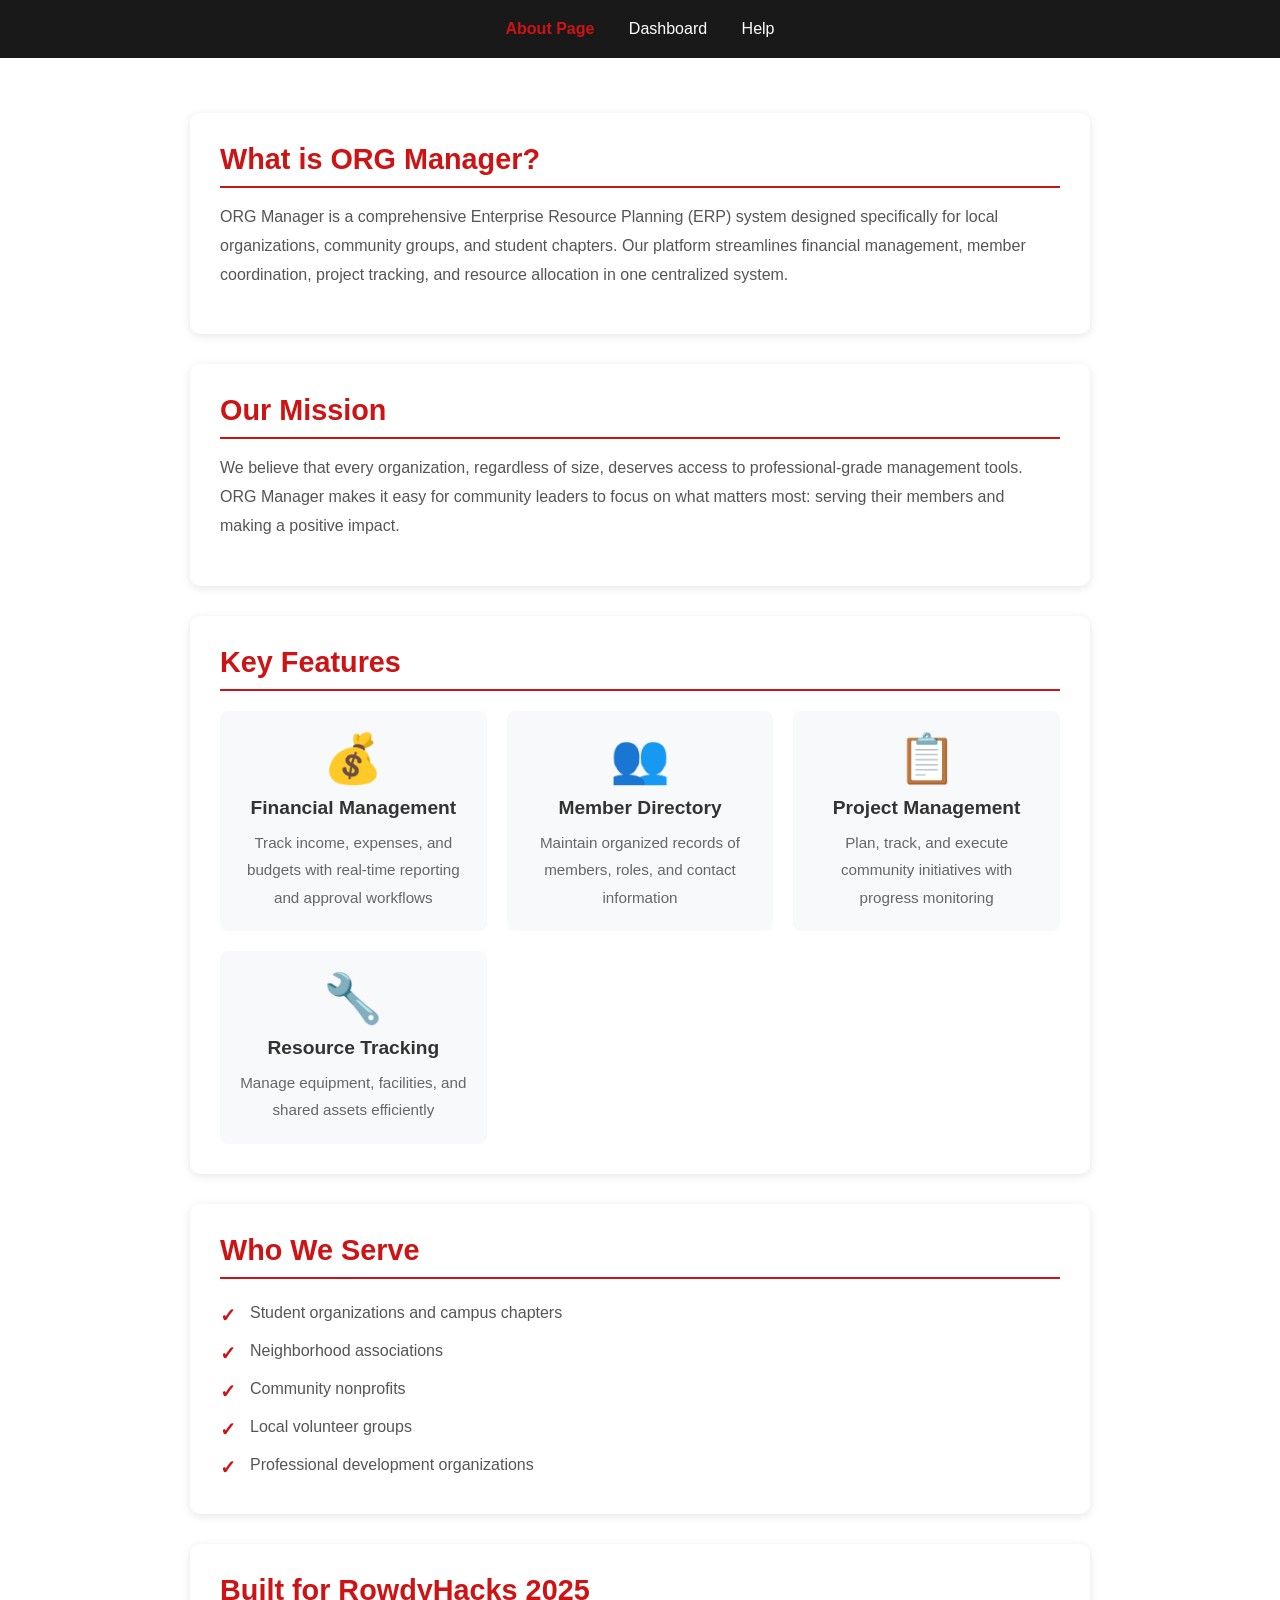
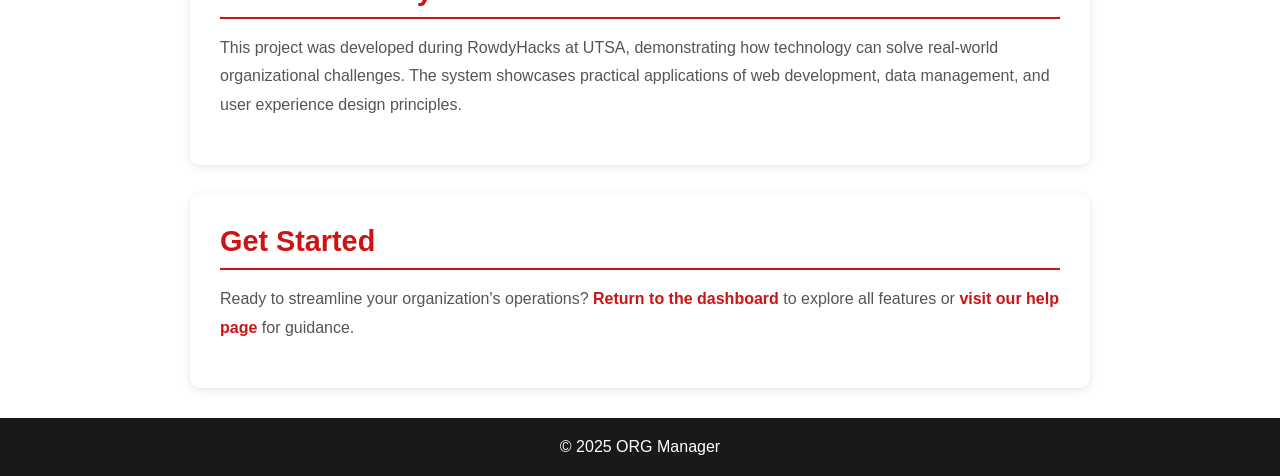
<file: about.html>
<!DOCTYPE html>
<html lang="en">
<head>
  <meta charset="UTF-8">
  <meta name="viewport" content="width=device-width, initial-scale=1.0">
  <title>About - ORG Manager</title>
  <link rel="stylesheet" href="style.css">
</head>
<body>
  <!-- Navigation Bar -->
   <header>
    <nav>
      <a href="about.html"style="font-weight: bold; color: #ce1314;">About Page</a>
      <a href="dashboard.html">Dashboard</a>
      <a href="help.html">Help</a>
    </nav>
  </header>


  <div class="page-header">
    <h1>About ORG Manager</h1>
    <p>Empowering local organizations through smart management</p>
  </div>

  <div class="page-content">
    <div class="about-container">
      <section class="about-section">
        <h2>What is ORG Manager?</h2>
        <p>ORG Manager is a comprehensive Enterprise Resource Planning (ERP) system designed specifically for local organizations, community groups, and student chapters. Our platform streamlines financial management, member coordination, project tracking, and resource allocation in one centralized system.</p>
      </section>

      <section class="about-section">
        <h2>Our Mission</h2>
        <p>We believe that every organization, regardless of size, deserves access to professional-grade management tools. ORG Manager makes it easy for community leaders to focus on what matters most: serving their members and making a positive impact.</p>
      </section>

      <section class="about-section">
        <h2>Key Features</h2>
        <div class="features-grid">
          <div class="feature-item">
            <div class="feature-icon">💰</div>
            <h3>Financial Management</h3>
            <p>Track income, expenses, and budgets with real-time reporting and approval workflows</p>
          </div>
          <div class="feature-item">
            <div class="feature-icon">👥</div>
            <h3>Member Directory</h3>
            <p>Maintain organized records of members, roles, and contact information</p>
          </div>
          <div class="feature-item">
            <div class="feature-icon">📋</div>
            <h3>Project Management</h3>
            <p>Plan, track, and execute community initiatives with progress monitoring</p>
          </div>
          <div class="feature-item">
            <div class="feature-icon">🔧</div>
            <h3>Resource Tracking</h3>
            <p>Manage equipment, facilities, and shared assets efficiently</p>
          </div>
        </div>
      </section>

      <section class="about-section">
        <h2>Who We Serve</h2>
        <ul class="served-list">
          <li>Student organizations and campus chapters</li>
          <li>Neighborhood associations</li>
          <li>Community nonprofits</li>
          <li>Local volunteer groups</li>
          <li>Professional development organizations</li>
        </ul>
      </section>

      <section class="about-section">
        <h2>Built for RowdyHacks 2025</h2>
        <p>This project was developed during RowdyHacks at UTSA, demonstrating how technology can solve real-world organizational challenges. The system showcases practical applications of web development, data management, and user experience design principles.</p>
      </section>

      <section class="about-section">
        <h2>Get Started</h2>
        <p>Ready to streamline your organization's operations? <a href="index.html">Return to the dashboard</a> to explore all features or <a href="help.html">visit our help page</a> for guidance.</p>
      </section>
    </div>
  </div>

   <footer>
    <p>&copy; 2025 ORG Manager</p>
  </footer>
 
</body>
</html>
</file>
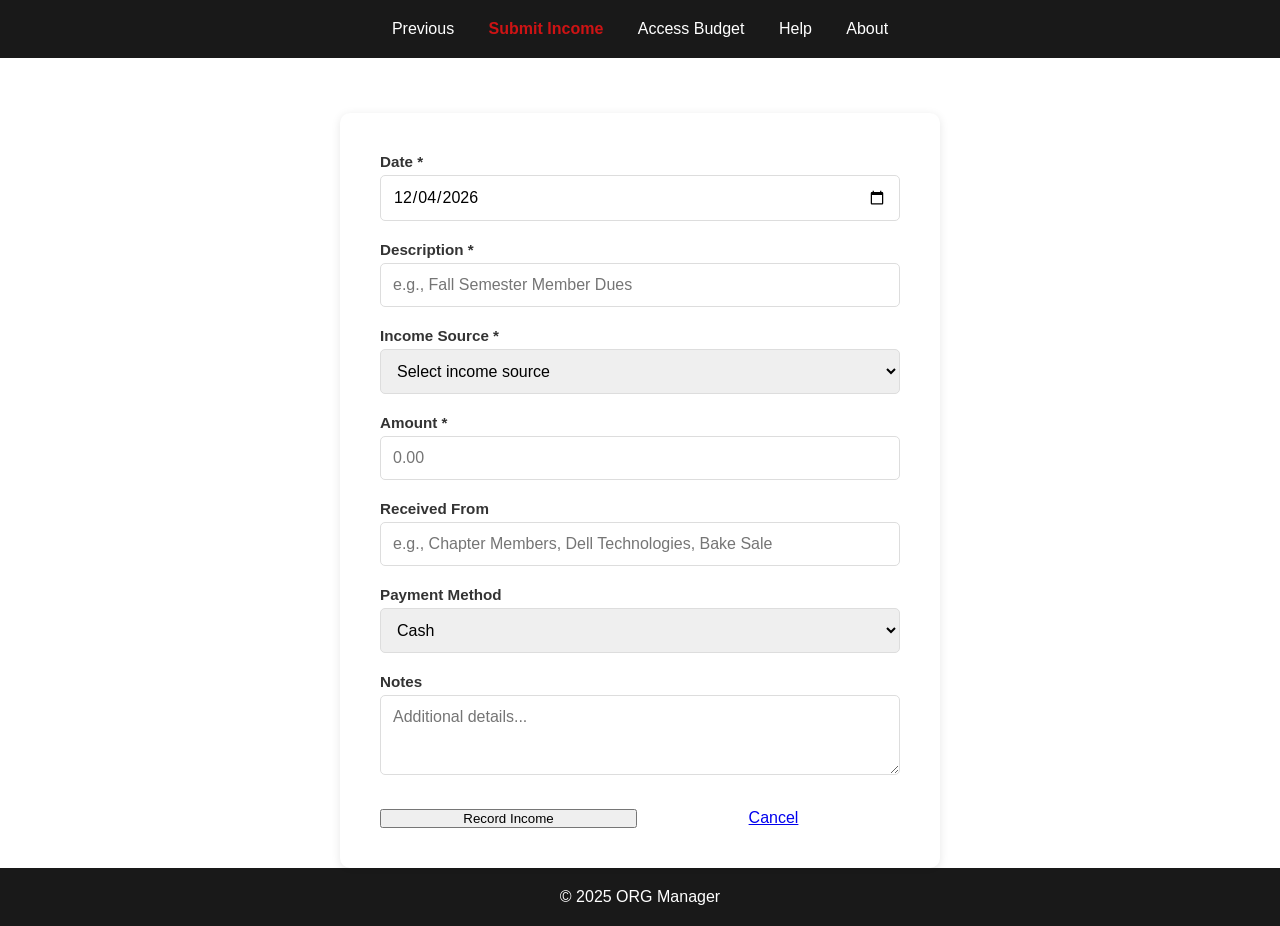
<file: add-income.html>
<!DOCTYPE html>
<html lang="en">
<head>
  <meta charset="UTF-8">
  <meta name="viewport" content="width=device-width, initial-scale=1.0">
  <title>Record Income - Houston Everything</title>
  <link rel="stylesheet" href="style.css">
</head>
<body>

  <header>
    <nav>
      <a href="finance.html">Previous</a>
      <a href="add-income.html"style="font-weight: bold; color: #ce1314;">Submit Income</a>
      <a href="budget-dashboard.html">Access Budget</a>
      <a href="help.html">Help</a>
      <a href="about.html">About</a>
    </nav>
  </header>
  
  <div class="page-header">
    <h1>Record Income</h1>
    <p>Track fundraising, dues, and other revenue</p>
  </div>

  <div class="page-content">
    <div class="form-container">
      <form id="incomeForm">
        <div class="form-group">
          <label for="date">Date *</label>
          <input type="date" id="date" required>
        </div>

        <div class="form-group">
          <label for="description">Description *</label>
          <input type="text" id="description" placeholder="e.g., Fall Semester Member Dues" required>
        </div>

        <div class="form-group">
          <label for="category">Income Source *</label>
          <select id="category" required>
            <option value="">Select income source</option>
            <option value="Member Dues">Member Dues</option>
            <option value="Fundraising Events">Fundraising Events</option>
            <option value="Corporate Sponsorship">Corporate Sponsorship</option>
            <option value="University Funding">University Funding</option>
            <option value="Donations">Donations</option>
            <option value="Event Ticket Sales">Event Ticket Sales</option>
          </select>
        </div>

        <div class="form-group">
          <label for="amount">Amount *</label>
          <input type="number" id="amount" step="0.01" min="0" placeholder="0.00" required>
        </div>

        <div class="form-group">
          <label for="payer">Received From</label>
          <input type="text" id="payer" placeholder="e.g., Chapter Members, Dell Technologies, Bake Sale">
        </div>

        <div class="form-group">
          <label for="paymentMethod">Payment Method</label>
          <select id="paymentMethod">
            <option value="Cash">Cash</option>
            <option value="Check">Check</option>
            <option value="Venmo/CashApp">Venmo/CashApp</option>
            <option value="Bank Transfer">Bank Transfer</option>
            <option value="University Account">University Account</option>
          </select>
        </div>

        <div class="form-group">
          <label for="notes">Notes</label>
          <textarea id="notes" rows="3" placeholder="Additional details..."></textarea>
        </div>

        <div class="form-actions">
          <button type="submit" class="btn-primary">Record Income</button>
          <a href="budget-dashboard.html" class="btn-secondary">Cancel</a>
        </div>
      </form>

      <div id="successMessage" class="success-message" style="display: none;">
        ✓ Income recorded successfully!
      </div>
    </div>
  </div>

  <script src="income-form.js"></script>

  <footer>
    <p>&copy; 2025 ORG Manager</p>
  </footer>
</body>
</html>
</file>
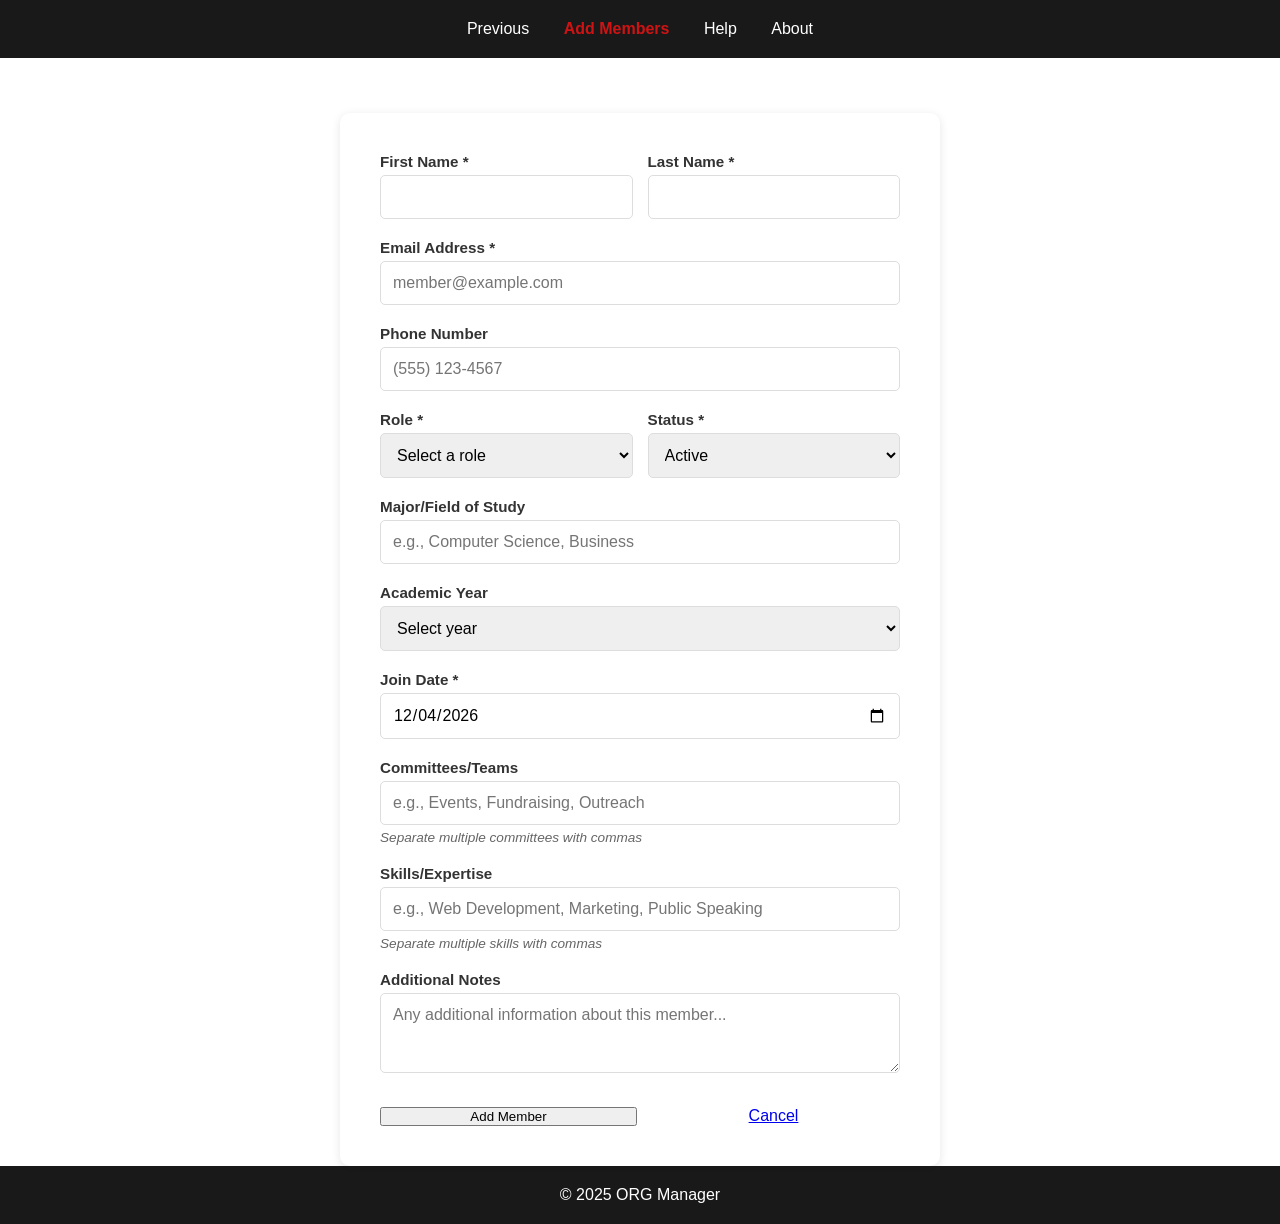
<file: add-member.html>
<!DOCTYPE html>
<html lang="en">
<head>
  <meta charset="UTF-8">
  <meta name="viewport" content="width=device-width, initial-scale=1.0">
  <title>Add Member - ORG Manager</title>
  <link rel="stylesheet" href="style.css">
</head>
<body>
  <!-- Navigation Bar -->
  <header>
    <nav>
      <a href="members.html">Previous</a>
      <a href="add-member.html"style="font-weight: bold; color: #ce1314;">Add Members</a>
      <a href="help.html">Help</a>
      <a href="about.html">About</a>
    </nav>
  </header>
  

  <div class="page-header">
    <h1>Add New Member</h1>
    <p>Register a new organization member</p>
  </div>

  <div class="page-content">
    <div class="form-container">
      <form id="memberForm">
        <div class="form-row">
          <div class="form-group">
            <label for="firstName">First Name *</label>
            <input type="text" id="firstName" required>
          </div>
          <div class="form-group">
            <label for="lastName">Last Name *</label>
            <input type="text" id="lastName" required>
          </div>
        </div>

        <div class="form-group">
          <label for="email">Email Address *</label>
          <input type="email" id="email" placeholder="member@example.com" required>
        </div>

        <div class="form-group">
          <label for="phone">Phone Number</label>
          <input type="tel" id="phone" placeholder="(555) 123-4567">
        </div>

        <div class="form-row">
          <div class="form-group">
            <label for="role">Role *</label>
            <select id="role" required>
              <option value="">Select a role</option>
              <option value="President">President</option>
              <option value="Vice President">Vice President</option>
              <option value="Treasurer">Treasurer</option>
              <option value="Secretary">Secretary</option>
              <option value="Board Member">Board Member</option>
              <option value="Committee Chair">Committee Chair</option>
              <option value="Member">Member</option>
            </select>
          </div>
          <div class="form-group">
            <label for="status">Status *</label>
            <select id="status" required>
              <option value="Active">Active</option>
              <option value="Inactive">Inactive</option>
            </select>
          </div>
        </div>

        <div class="form-group">
          <label for="major">Major/Field of Study</label>
          <input type="text" id="major" placeholder="e.g., Computer Science, Business">
        </div>

        <div class="form-group">
          <label for="year">Academic Year</label>
          <select id="year">
            <option value="">Select year</option>
            <option value="Freshman">Freshman</option>
            <option value="Sophomore">Sophomore</option>
            <option value="Junior">Junior</option>
            <option value="Senior">Senior</option>
            <option value="Graduate">Graduate Student</option>
            <option value="Alumni">Alumni</option>
          </select>
        </div>

        <div class="form-group">
          <label for="joinDate">Join Date *</label>
          <input type="date" id="joinDate" required>
        </div>

        <div class="form-group">
          <label for="committees">Committees/Teams</label>
          <input type="text" id="committees" placeholder="e.g., Events, Fundraising, Outreach">
          <small class="form-hint">Separate multiple committees with commas</small>
        </div>

        <div class="form-group">
          <label for="skills">Skills/Expertise</label>
          <input type="text" id="skills" placeholder="e.g., Web Development, Marketing, Public Speaking">
          <small class="form-hint">Separate multiple skills with commas</small>
        </div>

        <div class="form-group">
          <label for="notes">Additional Notes</label>
          <textarea id="notes" rows="3" placeholder="Any additional information about this member..."></textarea>
        </div>

        <div class="form-actions">
          <button type="submit" class="btn-primary">Add Member</button>
          <a href="members.html" class="btn-secondary">Cancel</a>
        </div>
      </form>

      <div id="successMessage" class="success-message" style="display: none;">
        ✓ Member added successfully!
      </div>
    </div>
  </div>

  
  <script src="add-member.js"></script>
  <footer>
    <p>&copy; 2025 ORG Manager</p>
  </footer>
</body>
</html>
</file>
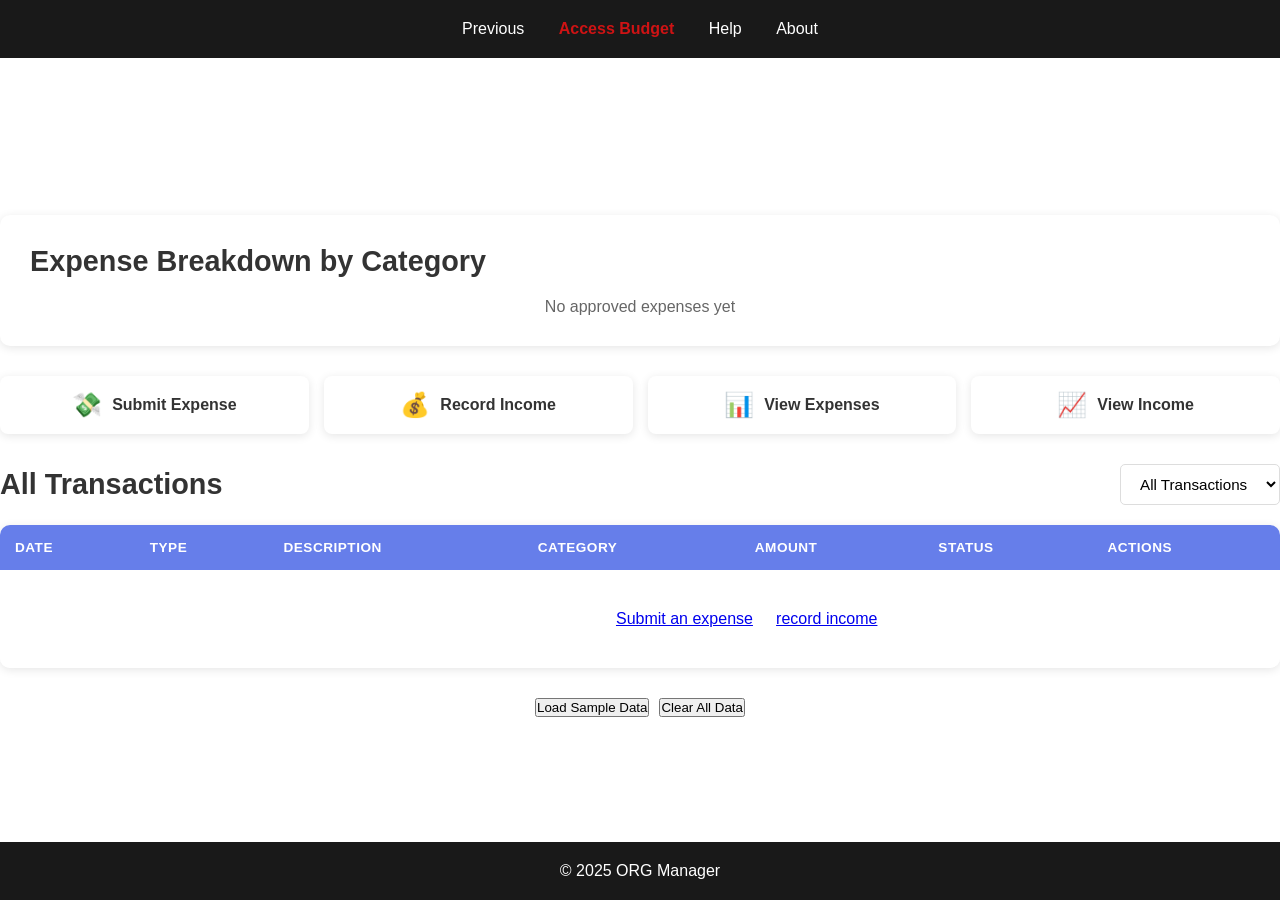
<file: budget-dashboard.html>
<!DOCTYPE html>
<html lang="en">
<head>
  <meta charset="UTF-8">
  <meta name="viewport" content="width=device-width, initial-scale=1.0">
  <title>Financial Management - Houston Everything</title>
  <link rel="stylesheet" href="style.css">
</head>
<body>

  <header>
    <nav>
      <a href="add-income.html">Previous</a>
      <a href="budget-dashboard.html"style="font-weight: bold; color: #ce1314;">Access Budget</a>
      <a href="help.html">Help</a>
      <a href="about.html">About</a>
    </nav>
  </header>

  <div class="page-header">
    <h1>Financial Management</h1>
    <p>Organization budget and transaction tracking</p>
  </div>

  <div class="page-content">
    <!-- Budget Overview -->
    <div class="stats-grid">
      <div class="stat-card">
        <span class="stat-number" id="totalIncome">$0</span>
        <span class="stat-label">Total Income</span>
      </div>
      <div class="stat-card">
        <span class="stat-number" id="totalExpenses">$0</span>
        <span class="stat-label">Total Expenses</span>
      </div>
      <div class="stat-card">
        <span class="stat-number" id="netBalance">$0</span>
        <span class="stat-label">Net Balance</span>
      </div>
      <div class="stat-card">
        <span class="stat-number" id="pendingCount">0</span>
        <span class="stat-label">Pending Approvals</span>
      </div>
    </div>

    <!-- Budget Breakdown by Category -->
    <div class="budget-section">
      <h2>Expense Breakdown by Category</h2>
      <div id="categoryBreakdown" class="category-breakdown">
        <!-- Will be populated by JavaScript -->
      </div>
    </div>

    <!-- Quick Actions -->
    <div class="quick-actions-bar">
      <a href="submit-expense.html" class="action-button">
        <span class="action-icon">💸</span>
        <span>Submit Expense</span>
      </a>
      <a href="add-income.html" class="action-button">
        <span class="action-icon">💰</span>
        <span>Record Income</span>
      </a>
      <a href="#" onclick="filterTransactions('expense')" class="action-button">
        <span class="action-icon">📊</span>
        <span>View Expenses</span>
      </a>
      <a href="#" onclick="filterTransactions('income')" class="action-button">
        <span class="action-icon">📈</span>
        <span>View Income</span>
      </a>
    </div>

    <!-- Recent Transactions -->
    <div class="section-header">
      <h2>All Transactions</h2>
      <div>
        <select id="filterType" onchange="filterTransactions(this.value)" class="filter-select">
          <option value="all">All Transactions</option>
          <option value="expense">Expenses Only</option>
          <option value="income">Income Only</option>
        </select>
      </div>
    </div>

    <div class="table-container">
      <table class="transactions-table">
        <thead>
          <tr>
            <th>Date</th>
            <th>Type</th>
            <th>Description</th>
            <th>Category</th>
            <th>Amount</th>
            <th>Status</th>
            <th>Actions</th>
          </tr>
        </thead>
        <tbody id="transactionsBody">
          <tr>
            <td colspan="7" style="text-align: center; padding: 40px;">
              No transactions recorded yet. <a href="submit-expense.html">Submit an expense</a> or <a href="add-income.html">record income</a>
            </td>
          </tr>
        </tbody>
      </table>
    </div>

    <!-- Sample Data & Reset -->
    <div style="margin-top: 30px; text-align: center; display: flex; gap: 10px; justify-content: center;">
      <button onclick="loadSampleData()" class="btn-secondary">Load Sample Data</button>
      <button onclick="clearAllData()" class="btn-secondary">Clear All Data</button>
    </div>
  </div>

  <script src="budget-dashboard.js"></script>

  <footer>
    <p>&copy; 2025 ORG Manager</p>
  </footer>
</body>
</html>
</file>
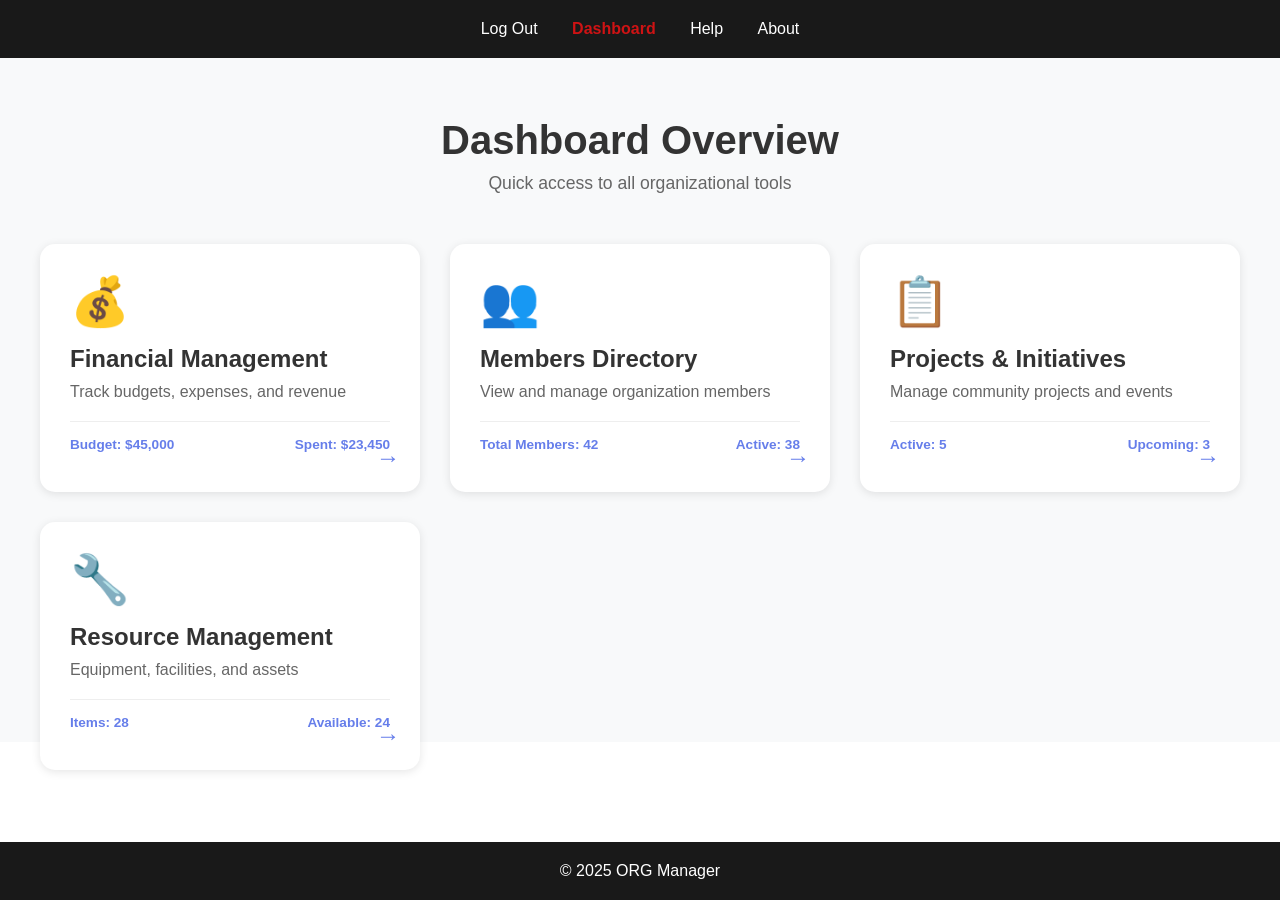
<file: dashboard.html>
<!DOCTYPE html>
<html lang="en">
<head>
  <meta charset="UTF-8">
  <meta name="viewport" content="width=device-width, initial-scale=1.0">
  <title>Terran Roberson - Portfolio</title>
  <link rel="stylesheet" href="style.css">
</head>

<!--style="background-image: url('https://github.com/Terran-M-R/OrgERP.github.io/blob/main/Dashboard%20Background.jpg?raw=true'); background-size: cover; background-position: center; background-repeat: no-repeat; background-attachment: fixed;"> -->
<body>
 <header>
    <nav>
      <a href="index.html">Log Out</a>
      <a href="dashboard.html"style="font-weight: bold; color: #ce1314;">Dashboard</a>
      <a href="help.html">Help</a>
      <a href="about.html">About</a>
    </nav>
  </header>

  
  <!-- Test dashboard section -->
  <section class="dashboard-section">
  <div class="container">
    <h2 class="section-title">Dashboard Overview</h2>
    <p class="section-subtitle">Quick access to all organizational tools</p>
    
    <div class="dashboard-grid">
      <!-- Financial Module -->
      <a href="finance.html" class="dashboard-card finance">
        <div class="card-icon">💰</div>
        <h3>Financial Management</h3>
        <p>Track budgets, expenses, and revenue</p>
        <div class="card-stats">
          <span class="stat">Budget: $45,000</span>
          <span class="stat">Spent: $23,450</span>
        </div>
        <span class="card-arrow">→</span>
      </a>
      
      <!-- Members Module -->
      <a href="members.html" class="dashboard-card members">
        <div class="card-icon">👥</div>
        <h3>Members Directory</h3>
        <p>View and manage organization members</p>
        <div class="card-stats">
          <span class="stat">Total Members: 42</span>
          <span class="stat">Active: 38</span>
        </div>
        <span class="card-arrow">→</span>
      </a>
      
      <!-- Projects Module -->
      <a href="projects.html" class="dashboard-card projects">
        <div class="card-icon">📋</div>
        <h3>Projects & Initiatives</h3>
        <p>Manage community projects and events</p>
        <div class="card-stats">
          <span class="stat">Active: 5</span>
          <span class="stat">Upcoming: 3</span>
        </div>
        <span class="card-arrow">→</span>
      </a>
      
      <!-- Resources Module -->
      <a href="resources.html" class="dashboard-card resources">
        <div class="card-icon">🔧</div>
        <h3>Resource Management</h3>
        <p>Equipment, facilities, and assets</p>
        <div class="card-stats">
          <span class="stat">Items: 28</span>
          <span class="stat">Available: 24</span>
        </div>
        <span class="card-arrow">→</span>
      </a>
    </div>
  </div>
</section>


<footer>
    <p>&copy; 2025 ORG Manager</p>
  </footer>
  
</body>
</file>
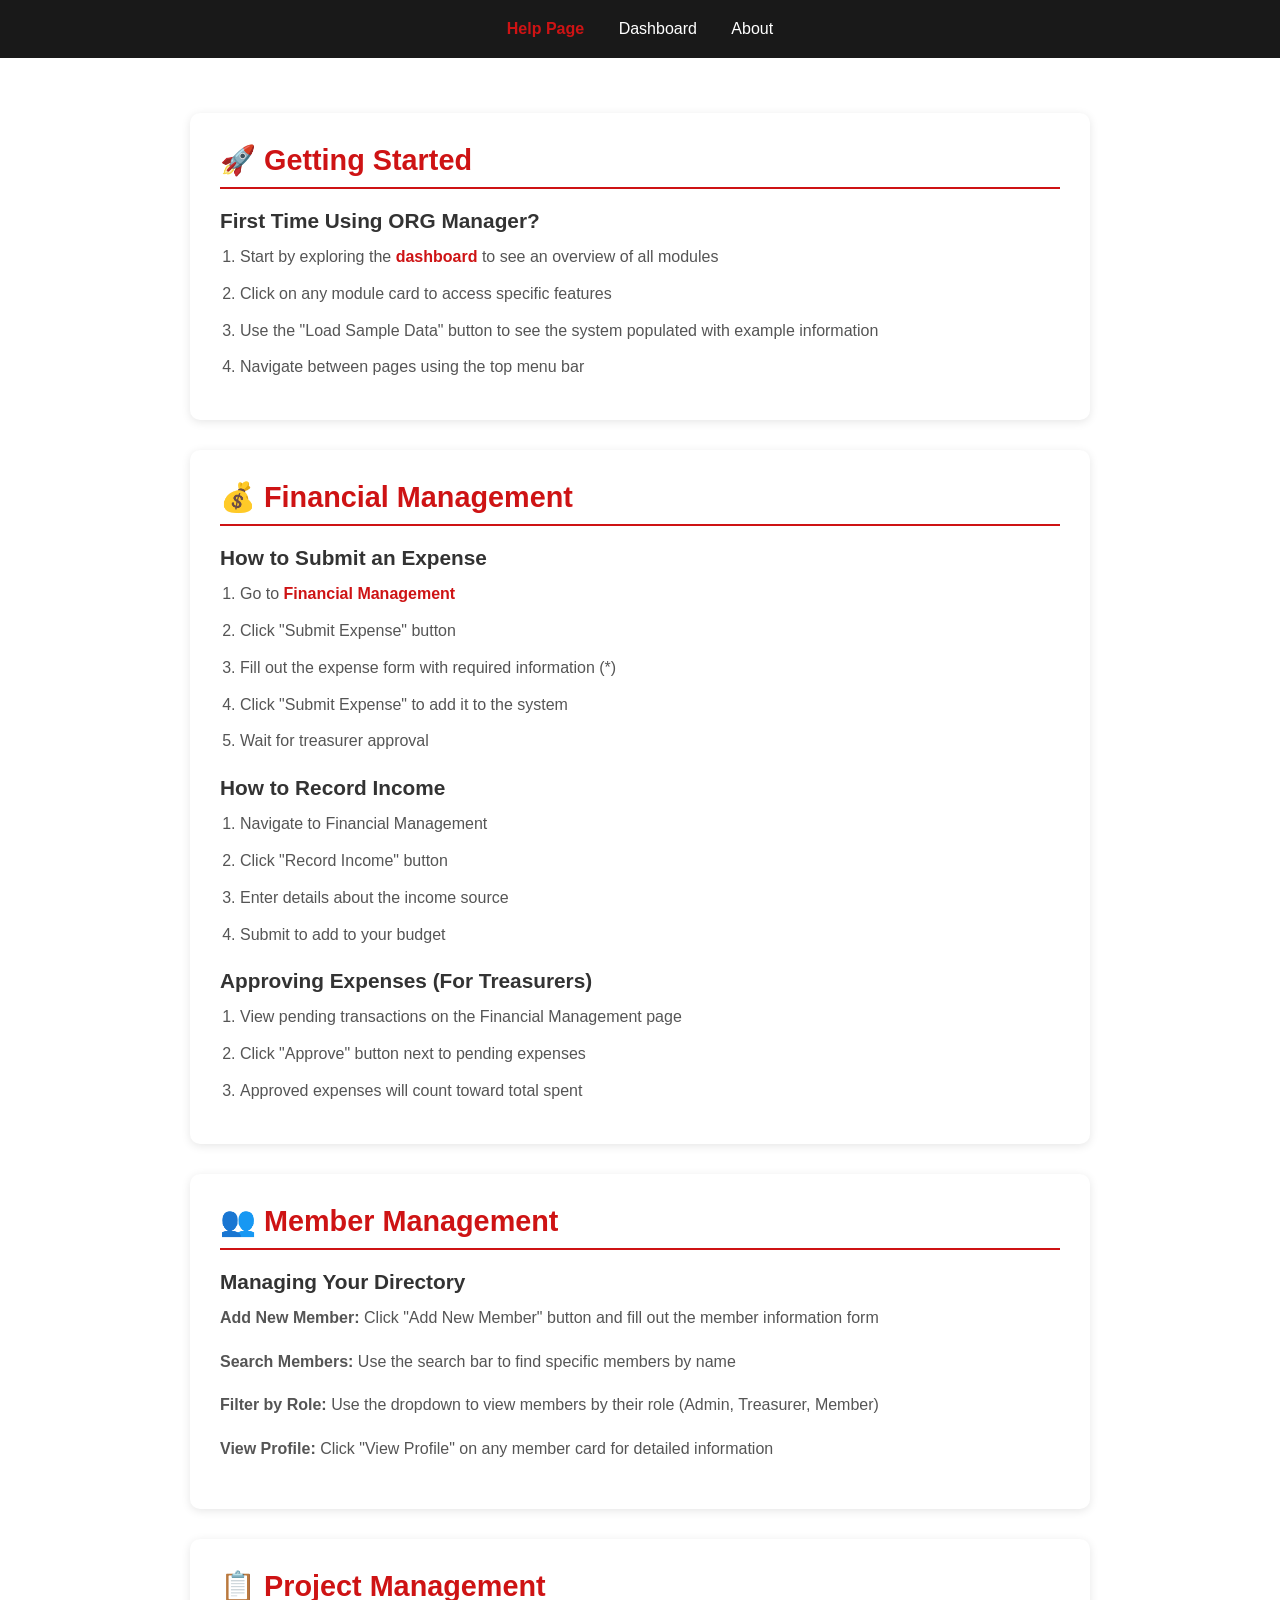
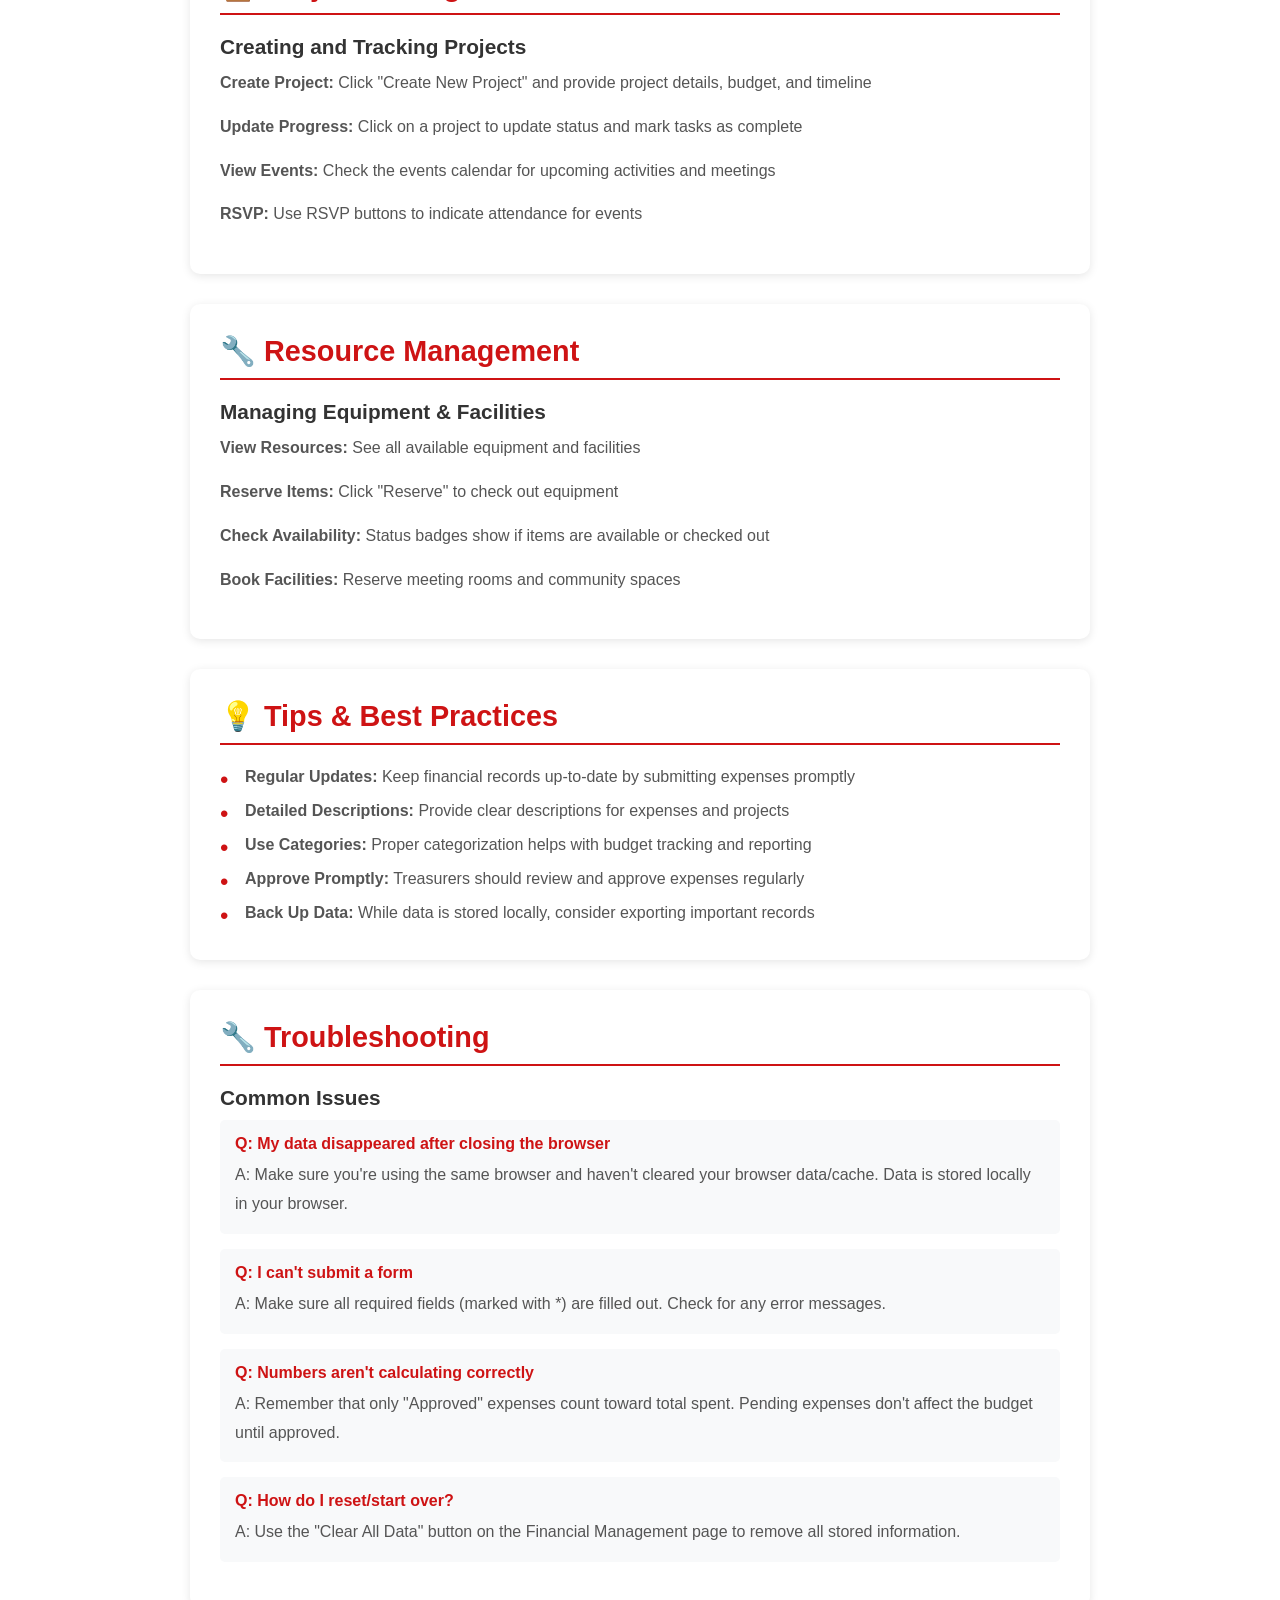
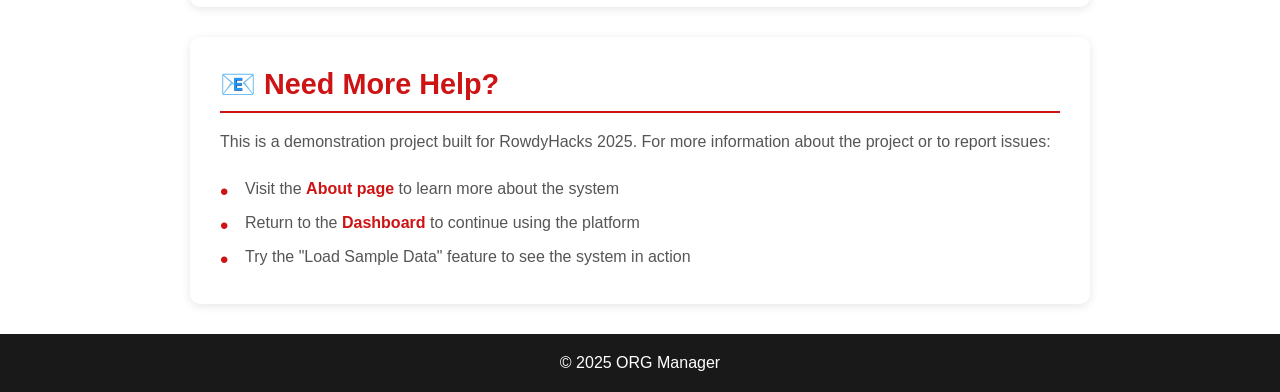
<file: help.html>
<!DOCTYPE html>
<html lang="en">
<head>
  <meta charset="UTF-8">
  <meta name="viewport" content="width=device-width, initial-scale=1.0">
  <title>Help - ORG Manager</title>
  <link rel="stylesheet" href="style.css">
</head>
<body>
  <!-- Navigation Bar -->
  <header>
    <nav>
      <a href="help.html"style="font-weight: bold; color: #ce1314;">Help Page</a>
      <a href="dashboard.html">Dashboard</a>
      <a href="about.html">About</a>
    </nav>
  </header>
  

  <div class="page-header">
    <h1>Help & Documentation</h1>
    <p>Quick guides to get you started</p>
  </div>

  <div class="page-content">
    <div class="help-container">
      
      <!-- Getting Started -->
      <section class="help-section">
        <h2>🚀 Getting Started</h2>
        <div class="help-content">
          <h3>First Time Using ORG Manager?</h3>
          <ol>
            <li>Start by exploring the <a href="index.html">dashboard</a> to see an overview of all modules</li>
            <li>Click on any module card to access specific features</li>
            <li>Use the "Load Sample Data" button to see the system populated with example information</li>
            <li>Navigate between pages using the top menu bar</li>
          </ol>
        </div>
      </section>

      <!-- Financial Management -->
      <section class="help-section">
        <h2>💰 Financial Management</h2>
        <div class="help-content">
          <h3>How to Submit an Expense</h3>
          <ol>
            <li>Go to <a href="budget-dashboard.html">Financial Management</a></li>
            <li>Click "Submit Expense" button</li>
            <li>Fill out the expense form with required information (*)</li>
            <li>Click "Submit Expense" to add it to the system</li>
            <li>Wait for treasurer approval</li>
          </ol>

          <h3>How to Record Income</h3>
          <ol>
            <li>Navigate to Financial Management</li>
            <li>Click "Record Income" button</li>
            <li>Enter details about the income source</li>
            <li>Submit to add to your budget</li>
          </ol>

          <h3>Approving Expenses (For Treasurers)</h3>
          <ol>
            <li>View pending transactions on the Financial Management page</li>
            <li>Click "Approve" button next to pending expenses</li>
            <li>Approved expenses will count toward total spent</li>
          </ol>
        </div>
      </section>

      <!-- Member Management -->
      <section class="help-section">
        <h2>👥 Member Management</h2>
        <div class="help-content">
          <h3>Managing Your Directory</h3>
          <p><strong>Add New Member:</strong> Click "Add New Member" button and fill out the member information form</p>
          <p><strong>Search Members:</strong> Use the search bar to find specific members by name</p>
          <p><strong>Filter by Role:</strong> Use the dropdown to view members by their role (Admin, Treasurer, Member)</p>
          <p><strong>View Profile:</strong> Click "View Profile" on any member card for detailed information</p>
        </div>
      </section>

      <!-- Project Management -->
      <section class="help-section">
        <h2>📋 Project Management</h2>
        <div class="help-content">
          <h3>Creating and Tracking Projects</h3>
          <p><strong>Create Project:</strong> Click "Create New Project" and provide project details, budget, and timeline</p>
          <p><strong>Update Progress:</strong> Click on a project to update status and mark tasks as complete</p>
          <p><strong>View Events:</strong> Check the events calendar for upcoming activities and meetings</p>
          <p><strong>RSVP:</strong> Use RSVP buttons to indicate attendance for events</p>
        </div>
      </section>

      <!-- Resource Management -->
      <section class="help-section">
        <h2>🔧 Resource Management</h2>
        <div class="help-content">
          <h3>Managing Equipment & Facilities</h3>
          <p><strong>View Resources:</strong> See all available equipment and facilities</p>
          <p><strong>Reserve Items:</strong> Click "Reserve" to check out equipment</p>
          <p><strong>Check Availability:</strong> Status badges show if items are available or checked out</p>
          <p><strong>Book Facilities:</strong> Reserve meeting rooms and community spaces</p>
        </div>
      </section>

      <!-- Tips & Best Practices -->
      <section class="help-section">
        <h2>💡 Tips & Best Practices</h2>
        <div class="help-content">
          <ul>
            <li><strong>Regular Updates:</strong> Keep financial records up-to-date by submitting expenses promptly</li>
            <li><strong>Detailed Descriptions:</strong> Provide clear descriptions for expenses and projects</li>
            <li><strong>Use Categories:</strong> Proper categorization helps with budget tracking and reporting</li>
            <li><strong>Approve Promptly:</strong> Treasurers should review and approve expenses regularly</li>
            <li><strong>Back Up Data:</strong> While data is stored locally, consider exporting important records</li>
          </ul>
        </div>
      </section>

      <!-- Troubleshooting -->
      <section class="help-section">
        <h2>🔧 Troubleshooting</h2>
        <div class="help-content">
          <h3>Common Issues</h3>
          
          <div class="faq-item">
            <h4>Q: My data disappeared after closing the browser</h4>
            <p>A: Make sure you're using the same browser and haven't cleared your browser data/cache. Data is stored locally in your browser.</p>
          </div>

          <div class="faq-item">
            <h4>Q: I can't submit a form</h4>
            <p>A: Make sure all required fields (marked with *) are filled out. Check for any error messages.</p>
          </div>

          <div class="faq-item">
            <h4>Q: Numbers aren't calculating correctly</h4>
            <p>A: Remember that only "Approved" expenses count toward total spent. Pending expenses don't affect the budget until approved.</p>
          </div>

          <div class="faq-item">
            <h4>Q: How do I reset/start over?</h4>
            <p>A: Use the "Clear All Data" button on the Financial Management page to remove all stored information.</p>
          </div>
        </div>
      </section>

      <!-- Contact/Support -->
      <section class="help-section">
        <h2>📧 Need More Help?</h2>
        <div class="help-content">
          <p>This is a demonstration project built for RowdyHacks 2025. For more information about the project or to report issues:</p>
          <ul>
            <li>Visit the <a href="about.html">About page</a> to learn more about the system</li>
            <li>Return to the <a href="index.html">Dashboard</a> to continue using the platform</li>
            <li>Try the "Load Sample Data" feature to see the system in action</li>
          </ul>
        </div>
      </section>

    </div>
  </div>

  <footer>
    <p>&copy; 2025 ORG Manager</p>
  </footer>


</body>
</html>
</file>
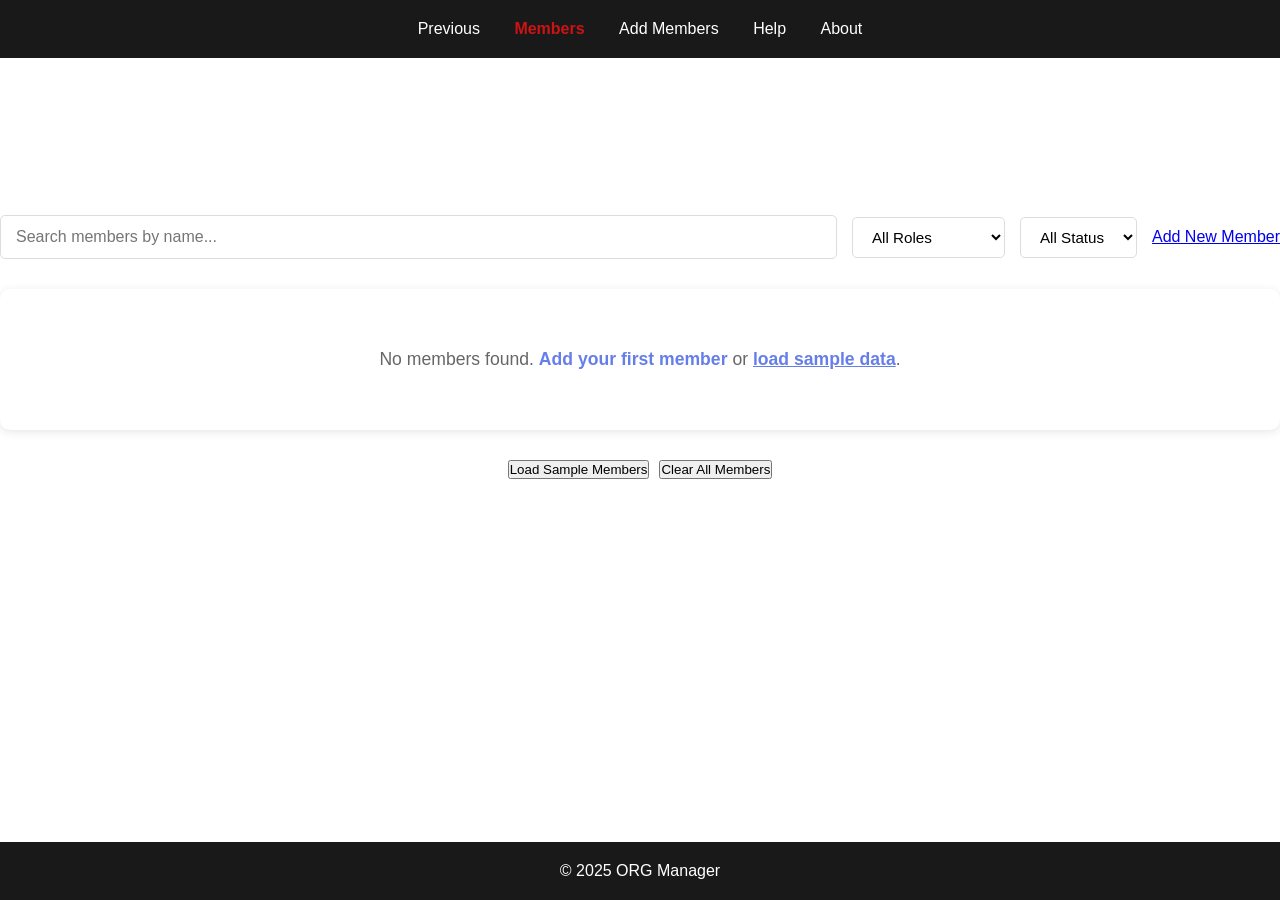
<file: members.html>
<!DOCTYPE html>
<html lang="en">
<head>
  <meta charset="UTF-8">
  <meta name="viewport" content="width=device-width, initial-scale=1.0">
  <title>Members Directory - ORG Manager</title>
  <link rel="stylesheet" href="style.css">
</head>
<body>
  <!-- Navigation Bar -->
  <header>
    <nav>
      <a href="dashboard.html">Previous</a>
      <a href="members.html"style="font-weight: bold; color: #ce1314;">Members</a>
      <a href="add-member.html">Add Members</a>
      <a href="help.html">Help</a>
      <a href="about.html">About</a>
    </nav>
  </header>
 

  <div class="page-header">
    <h1>Members Directory</h1>
    <p>View and manage organization members</p>
  </div>

  <div class="page-content">
    <!-- Member Stats -->
    <div class="stats-grid">
      <div class="stat-card">
        <span class="stat-number" id="totalMembers">0</span>
        <span class="stat-label">Total Members</span>
      </div>
      <div class="stat-card">
        <span class="stat-number" id="activeMembers">0</span>
        <span class="stat-label">Active Members</span>
      </div>
      <div class="stat-card">
        <span class="stat-number" id="boardMembers">0</span>
        <span class="stat-label">Board Members</span>
      </div>
      <div class="stat-card">
        <span class="stat-number" id="newThisSemester">0</span>
        <span class="stat-label">New This Semester</span>
      </div>
    </div>

    <!-- Search and Filter Controls -->
    <div class="member-controls">
      <input type="text" id="searchMembers" placeholder="Search members by name..." class="search-input">
      <select id="roleFilter" class="filter-select">
        <option value="all">All Roles</option>
        <option value="President">President</option>
        <option value="Vice President">Vice President</option>
        <option value="Treasurer">Treasurer</option>
        <option value="Secretary">Secretary</option>
        <option value="Board Member">Board Member</option>
        <option value="Member">Member</option>
      </select>
      <select id="statusFilter" class="filter-select">
        <option value="all">All Status</option>
        <option value="Active">Active</option>
        <option value="Inactive">Inactive</option>
      </select>
      <a href="add-member.html" class="btn-primary">Add New Member</a>
    </div>

    <!-- Members Grid -->
    <div id="membersGrid" class="members-grid">
      <!-- Will be populated by JavaScript -->
      <div class="no-members-message">
        <p>No members found. <a href="add-member.html">Add your first member</a> or <button onclick="loadSampleMembers()" class="btn-link">load sample data</button>.</p>
      </div>
    </div>

    <!-- Sample Data & Reset -->
    <div style="margin-top: 30px; text-align: center; display: flex; gap: 10px; justify-content: center;">
      <button onclick="loadSampleMembers()" class="btn-secondary">Load Sample Members</button>
      <button onclick="clearMemberData()" class="btn-secondary">Clear All Members</button>
    </div>
  </div>



  <script src="members.js"></script>

  <footer>
    <p>&copy; 2025 ORG Manager</p>
  </footer>
</body>
</html>
</file>
<file: style.css>
* {
  margin: 0;
  padding: 0;
  box-sizing: border-box;
}

html, body {
  height: 100%;
  margin: 0;
}

body {
  display: flex;
  flex-direction: column;
  min-height: 100vh;
  font-family: Verdana, sans-serif;
  /*background-image: url('https://github.com/Terran-M-R/Terran-Roberson.github.io/blob/main/Portfolio%20Background%20w%20Gradient.jpg?raw=true');
  background-size: cover;
  background-position: center;
  background-repeat: no-repeat;
  background-attachment: fixed; */
  color: #ffffff;
}

.websitetitle {
  display: flex;
  flex-direction: column;
  justify-content: center;
  align-items: center;
  min-height: 100vh;
  text-align: center;
  color: black; 
}

.websitetitle img {
  max-width: 100%;
  height: auto;
  transform: translateX(350px);
  margin-bottom: 15px;
  filter: drop-shadow(0 4px 6px rgba(0, 0, 0, 0.1));
  
}

.websitetitle p {
  font-size: 1.5rem;
  font-style: italic; 
  transform: translateX(320px);
  text-shadow: 1px 1px 3px rgba(255, 255, 255, 0.6);
}

header {
  position: sticky;
  top: 0;
  width: 100%;
  background-color: rgba(0, 0, 0, 0.9); /*rgba(206, 19, 20, 0.9);*/
  padding: 20px;
  text-align: center;
  z-index: 100;
}

/* The navigation is part of the header. It is the word links to the other pages. Hover changes the way it looks when a mouse is over it. Active shows when 
a the user is currently on the page. Ex: One the hompeage, the Home link is in bold. On HTML, I need to put class = active on each that is actually active. */
nav a {
  margin: 0 15px;
  text-decoration: none;
  color: #ffffff;
  transition: font-weight 0.2s;
}

nav a:hover {
  font-weight: bold;
}

av a.active {
  font-weight: 700;
}

.social-links {
  display: flex;
  gap: 20px;
  margin-top: 30px;
  justify-content: center;
  transform: translateX(300px);
}

.social-links a {
  padding: 12px 24px;
  background-color: rgba(0, 0, 0, 0.7);
  color: #ffffff;
  text-decoration: none;
  border-radius: 8px;
  font-weight: bold;
  transition: transform 0.2s, background-color 0.3s;
}

.social-links a:hover {
  transform: translateY(-3px);
  background-color: rgba(0, 0, 0, 0.9);
  color: #ce1314;
}

/* This section is a test for the dashboard for selecting ERPs. It is subject to change and be removed as well as customized! */

.dashboard-section {
  padding: 60px 20px 200px 20px;
  background-color: #f8f9fa;
  background-size: cover;
  background-attachment: fixed;
  min-height: calc(100vh - 400px);
  margin-bottom: 100px;
}

.container {
  max-width: 1200px;
  margin: 0 auto;
}

.section-title {
  text-align: center;
  font-size: 2.5rem;
  color: #333;
  margin-bottom: 10px;
}

.section-subtitle {
  text-align: center;
  color: #666;
  font-size: 1.1rem;
  margin-bottom: 50px;
}

.dashboard-grid {
  display: grid;
  grid-template-columns: repeat(auto-fit, minmax(280px, 1fr));
  gap: 30px;
  margin-bottom: 40px;
}

.dashboard-card {
  background: white;
  border-radius: 15px;
  padding: 30px;
  text-decoration: none;
  color: #333;
  transition: all 0.3s ease;
  box-shadow: 0 2px 10px rgba(0, 0, 0, 0.1);
  position: relative;
  overflow: hidden;
  display: flex;
  flex-direction: column;
}

.dashboard-card::before {
  content: '';
  position: absolute;
  top: 0;
  left: 0;
  width: 100%;
  height: 4px;
  background: linear-gradient(135deg, #ed4a4a 0%, #ff0000 100%);
  transform: scaleX(0);
  transition: transform 0.3s ease;
}

.dashboard-card:hover {
  transform: translateY(-10px);
  box-shadow: 0 10px 30px rgba(0, 0, 0, 0.15);
}

.dashboard-card:hover::before {
  transform: scaleX(1);
}

.card-icon {
  font-size: 3rem;
  margin-bottom: 15px;
}

.dashboard-card h3 {
  font-size: 1.5rem;
  margin-bottom: 10px;
  color: #333;
}

.dashboard-card p {
  color: #666;
  margin-bottom: 20px;
  flex-grow: 1;
}

.card-stats {
  display: flex;
  justify-content: space-between;
  padding-top: 15px;
  border-top: 1px solid #eee;
  margin-bottom: 10px;
}

.stat {
  font-size: 0.85rem;
  color: #667eea;
  font-weight: 600;
}

.card-arrow {
  position: absolute;
  bottom: 20px;
  right: 20px;
  font-size: 1.5rem;
  color: #667eea;
  transition: transform 0.3s ease;
}

.dashboard-card:hover .card-arrow {
  transform: translateX(5px);
}

/* Optional: Different accent colors for each module */
.dashboard-card.finance:hover::before {
  background: linear-gradient(135deg, #ed4a4a 0%, #ff0000 100%);
}

.dashboard-card.members:hover::before {
  background: linear-gradient(135deg, #ed4a4a 0%, #ff0000 100%);
}

.dashboard-card.projects:hover::before {
  background: linear-gradient(135deg, #ed4a4a 0%, #ff0000 100%);
}

.dashboard-card.resources:hover::before {
  background: linear-gradient(135deg, #ed4a4a 0%, #ff0000 100%);
}

@media (max-width: 768px) {
  .dashboard-grid {
    grid-template-columns: 1fr;
  }
}

/* ===========================
   BUDGET BREAKDOWN SECTION
   =========================== */
.budget-section {
  background: white;
  padding: 30px;
  border-radius: 10px;
  box-shadow: 0 2px 10px rgba(0, 0, 0, 0.1);
  margin: 30px 0;
}

.budget-section h2 {
  margin-bottom: 20px;
  color: #333;
  font-size: 1.8rem;
}

.category-breakdown {
  margin-top: 20px;
}

.category-item {
  margin-bottom: 20px;
}

.category-header {
  display: flex;
  justify-content: space-between;
  margin-bottom: 8px;
  align-items: center;
}

.category-name {
  font-weight: 600;
  color: #333;
  font-size: 1rem;
}

.category-amount {
  color: #667eea;
  font-weight: 600;
  font-size: 0.95rem;
}

.progress-bar {
  height: 10px;
  background: #e0e0e0;
  border-radius: 10px;
  overflow: hidden;
}

.progress-fill {
  height: 100%;
  background: linear-gradient(135deg, #667eea 0%, #764ba2 100%);
  transition: width 0.3s ease;
  border-radius: 10px;
}

/* ===========================
   QUICK ACTIONS BAR
   =========================== */
.quick-actions-bar {
  display: grid;
  grid-template-columns: repeat(auto-fit, minmax(200px, 1fr));
  gap: 15px;
  margin: 30px 0;
}

.action-button {
  display: flex;
  align-items: center;
  justify-content: center;
  gap: 10px;
  background: white;
  padding: 15px 20px;
  border-radius: 8px;
  text-decoration: none;
  color: #333;
  font-weight: 600;
  box-shadow: 0 2px 10px rgba(0, 0, 0, 0.1);
  transition: all 0.3s ease;
  text-align: center;
}

.action-button:hover {
  transform: translateY(-3px);
  box-shadow: 0 5px 15px rgba(0, 0, 0, 0.15);
  background: linear-gradient(135deg, #667eea 0%, #764ba2 100%);
  color: white;
}

.action-icon {
  font-size: 1.5rem;
}

/* ===========================
   SECTION HEADER (for tables)
   =========================== */
.section-header {
  display: flex;
  justify-content: space-between;
  align-items: center;
  margin: 30px 0 20px 0;
  flex-wrap: wrap;
  gap: 15px;
}

.section-header h2 {
  color: #333;
  font-size: 1.8rem;
  margin: 0;
}

/* ===========================
   FILTER SELECT
   =========================== */
.filter-select {
  padding: 10px 15px;
  border: 1px solid #ddd;
  border-radius: 5px;
  background: white;
  cursor: pointer;
  font-size: 0.95rem;
  font-weight: 500;
  transition: border-color 0.3s;
}

.filter-select:focus {
  outline: none;
  border-color: #667eea;
  box-shadow: 0 0 0 3px rgba(102, 126, 234, 0.1);
}

.filter-select:hover {
  border-color: #667eea;
}

/* ===========================
   TRANSACTION AMOUNTS
   =========================== */
.amount-positive {
  color: #28a745;
  font-weight: 700;
}

.amount-negative {
  color: #dc3545;
  font-weight: 700;
}

/* ===========================
   TABLE CONTAINER
   =========================== */
.table-container {
  background: white;
  border-radius: 10px;
  overflow-x: auto;
  box-shadow: 0 2px 10px rgba(0, 0, 0, 0.1);
  margin-top: 20px;
}

.transactions-table {
  width: 100%;
  border-collapse: collapse;
  background: white;
}

.transactions-table thead {
  background: #667eea;
  color: white;
}

.transactions-table th {
  padding: 15px;
  text-align: left;
  font-weight: 600;
  text-transform: uppercase;
  font-size: 0.85rem;
  letter-spacing: 0.5px;
}

.transactions-table td {
  padding: 15px;
  text-align: left;
  border-bottom: 1px solid #eee;
}

.transactions-table tbody tr {
  transition: background-color 0.2s;
}

.transactions-table tbody tr:hover {
  background: #f8f9fa;
}

.transactions-table tbody tr:last-child td {
  border-bottom: none;
}

/* ===========================
   FORM STYLES (Income & Expense Forms)
   =========================== */
.form-container {
  max-width: 600px;
  margin: 0 auto;
  background: white;
  padding: 40px;
  border-radius: 10px;
  box-shadow: 0 2px 10px rgba(0, 0, 0, 0.1);
}

.form-group {
  margin-bottom: 20px;
}

.form-group label {
  display: block;
  margin-bottom: 5px;
  font-weight: 600;
  color: #333;
  font-size: 0.95rem;
}

.form-group input,
.form-group select,
.form-group textarea {
  width: 100%;
  padding: 12px;
  border: 1px solid #ddd;
  border-radius: 5px;
  font-size: 1rem;
  box-sizing: border-box;
  font-family: 'Segoe UI', Tahoma, Geneva, Verdana, sans-serif;
  transition: border-color 0.3s, box-shadow 0.3s;
}

.form-group input:focus,
.form-group select:focus,
.form-group textarea:focus {
  outline: none;
  border-color: #667eea;
  box-shadow: 0 0 0 3px rgba(102, 126, 234, 0.1);
}

.form-group textarea {
  resize: vertical;
  min-height: 80px;
}

.form-actions {
  display: flex;
  gap: 10px;
  margin-top: 30px;
}

.form-actions .btn-primary,
.form-actions .btn-secondary {
  flex: 1;
  text-align: center;
}

/* ===========================
   SUCCESS MESSAGE
   =========================== */
.success-message {
  background: #d4edda;
  color: #155724;
  padding: 15px 20px;
  border-radius: 5px;
  margin-top: 20px;
  text-align: center;
  font-weight: bold;
  border: 1px solid #c3e6cb;
  font-size: 1rem;
  display: flex;
  align-items: center;
  justify-content: center;
  gap: 8px;
}

/* ===========================
   ACTION BUTTONS (in tables)
   =========================== */
.action-btn-small {
  padding: 6px 14px;
  font-size: 0.85rem;
  border: none;
  border-radius: 4px;
  cursor: pointer;
  background: #667eea;
  color: white;
  margin-right: 5px;
  transition: all 0.3s;
  font-weight: 500;
}

.action-btn-small:hover {
  background: #5568d3;
  transform: translateY(-1px);
}

.action-btn-small.delete {
  background: #dc3545;
}

.action-btn-small.delete:hover {
  background: #c82333;
}

/* ===========================
   STATUS BADGES (Updated)
   =========================== */
.status-badge {
  padding: 6px 14px;
  border-radius: 20px;
  font-size: 0.85rem;
  font-weight: 600;
  display: inline-block;
  text-transform: capitalize;
}

.status-badge.pending {
  background: #fff3cd;
  color: #856404;
  border: 1px solid #ffeaa7;
}

.status-badge.approved {
  background: #d4edda;
  color: #155724;
  border: 1px solid #c3e6cb;
}

.status-badge.received {
  background: #d1ecf1;
  color: #0c5460;
  border: 1px solid #bee5eb;
}

.status-badge.denied {
  background: #f8d7da;
  color: #721c24;
  border: 1px solid #f5c6cb;
}

/* ===========================
   RESPONSIVE DESIGN FOR FINANCE SECTION
   =========================== */
@media (max-width: 768px) {
  .quick-actions-bar {
    grid-template-columns: 1fr 1fr;
  }

  .section-header {
    flex-direction: column;
    align-items: flex-start;
  }

  .form-actions {
    flex-direction: column;
  }

  .form-actions .btn-primary,
  .form-actions .btn-secondary {
    width: 100%;
  }

  .transactions-table {
    font-size: 0.85rem;
  }

  .transactions-table th,
  .transactions-table td {
    padding: 10px 8px;
  }

  .action-btn-small {
    padding: 5px 10px;
    font-size: 0.75rem;
    margin-bottom: 5px;
  }
}

@media (max-width: 480px) {
  .quick-actions-bar {
    grid-template-columns: 1fr;
  }

  .category-header {
    flex-direction: column;
    align-items: flex-start;
    gap: 5px;
  }

  .stats-grid {
    grid-template-columns: 1fr;
  }
}

.about-container,
.help-container {
  max-width: 900px;
  margin: 0 auto;
}

.about-section,
.help-section {
  background: white;
  padding: 30px;
  border-radius: 10px;
  box-shadow: 0 2px 10px rgba(0, 0, 0, 0.1);
  margin-bottom: 30px;
}

.about-section h2,
.help-section h2 {
  color: #ce1314;
  margin-bottom: 15px;
  font-size: 1.8rem;
  border-bottom: 2px solid #ce1314;
  padding-bottom: 10px;
}

.about-section h3,
.help-section h3 {
  color: #333;
  margin: 20px 0 10px 0;
  font-size: 1.3rem;
}

.about-section p,
.help-section p {
  line-height: 1.8;
  color: #555;
  margin-bottom: 15px;
}

.about-section a,
.help-section a {
  color: #ce1314; 
  text-decoration: none;
  font-weight: 600;
}

.about-section a:hover,
.help-section a:hover {
  text-decoration: underline;
}

/* Features Grid */
.features-grid {
  display: grid;
  grid-template-columns: repeat(auto-fit, minmax(250px, 1fr));
  gap: 20px;
  margin-top: 20px;
}

.feature-item {
  background: #f8f9fa;
  padding: 20px;
  border-radius: 8px;
  text-align: center;
  transition: transform 0.3s;
}

.feature-item:hover {
  transform: translateY(-5px);
  box-shadow: 0 5px 15px rgba(0, 0, 0, 0.1);
}

.feature-icon {
  font-size: 3rem;
  margin-bottom: 10px;
}

.feature-item h3 {
  color: #333;
  font-size: 1.2rem;
  margin: 10px 0;
}

.feature-item p {
  color: #666;
  font-size: 0.95rem;
  margin: 0;
}

/* Served List */
.served-list {
  list-style: none;
  padding: 0;
}

.served-list li {
  padding: 10px 0 10px 30px;
  position: relative;
  color: #555;
}

.served-list li::before {
  content: "✓";
  position: absolute;
  left: 0;
  color: #ce1314;
  font-weight: bold;
  font-size: 1.2rem;
}

/* Help Content */
.help-content {
  margin-top: 15px;
}

.help-content ol {
  margin-left: 20px;
  line-height: 1.8;
  color: #555;
}

.help-content ol li {
  margin-bottom: 8px;
}

.help-content ul {
  list-style: none;
  padding: 0;
}

.help-content ul li {
  padding: 8px 0 8px 25px;
  position: relative;
  color: #555;
}

.help-content ul li::before {
  content: "•";
  position: absolute;
  left: 0;
  color: #ce1314;
  font-size: 1.5rem;
  line-height: 1;
}

/* FAQ Items */
.faq-item {
  background: #f8f9fa;
  padding: 15px;
  border-radius: 5px;
  margin-bottom: 15px;
}

.faq-item h4 {
  color: #ce1314;
  margin-bottom: 8px;
}

.faq-item p {
  margin: 0;
  color: #555;
}

/* Responsive */
@media (max-width: 768px) {
  .features-grid {
    grid-template-columns: 1fr;
  }

  .about-section,
  .help-section {
    padding: 20px;
  }
}

/* ===========================
   MEMBERS PAGE STYLES
   =========================== */

/* Member Controls */
.member-controls {
  display: flex;
  gap: 15px;
  margin: 30px 0;
  flex-wrap: wrap;
  align-items: center;
}

.search-input {
  flex: 1;
  min-width: 250px;
  padding: 12px 15px;
  border: 1px solid #ddd;
  border-radius: 5px;
  font-size: 1rem;
}

.search-input:focus {
  outline: none;
  border-color: #667eea;
  box-shadow: 0 0 0 3px rgba(102, 126, 234, 0.1);
}

/* Members Grid */
.members-grid {
  display: grid;
  grid-template-columns: repeat(auto-fill, minmax(300px, 1fr));
  gap: 25px;
  margin-top: 30px;
}

.member-card {
  background: white;
  border-radius: 10px;
  padding: 25px;
  box-shadow: 0 2px 10px rgba(0, 0, 0, 0.1);
  text-align: center;
  transition: all 0.3s;
  position: relative;
}

.member-card:hover {
  transform: translateY(-5px);
  box-shadow: 0 5px 20px rgba(0, 0, 0, 0.15);
}

.member-avatar {
  width: 80px;
  height: 80px;
  border-radius: 50%;
  background: linear-gradient(135deg, #667eea 0%, #764ba2 100%);
  color: white;
  display: flex;
  align-items: center;
  justify-content: center;
  font-size: 2rem;
  font-weight: bold;
  margin: 0 auto 15px;
}

.member-card h3 {
  margin: 10px 0 5px 0;
  color: #333;
  font-size: 1.3rem;
}

.member-role {
  color: #667eea;
  font-weight: 600;
  margin-bottom: 15px;
}

.member-contact {
  text-align: left;
  margin: 15px 0;
  padding: 15px 0;
  border-top: 1px solid #eee;
  border-bottom: 1px solid #eee;
}

.member-contact p {
  margin: 5px 0;
  color: #666;
  font-size: 0.9rem;
  word-break: break-word;
}

.member-major {
  color: #666;
  font-size: 0.9rem;
  margin: 10px 0;
  font-style: italic;
}

.member-tags {
  display: flex;
  flex-wrap: wrap;
  gap: 8px;
  justify-content: center;
  margin: 15px 0;
}

.tag {
  background: #e9ecef;
  color: #495057;
  padding: 4px 12px;
  border-radius: 15px;
  font-size: 0.8rem;
  font-weight: 500;
}

.member-card .status-badge {
  margin: 15px 0 10px 0;
  display: inline-block;
}

.member-actions {
  display: flex;
  gap: 8px;
  margin-top: 15px;
}

.btn-view,
.btn-delete {
  flex: 1;
  padding: 8px 12px;
  border: none;
  border-radius: 5px;
  cursor: pointer;
  font-weight: 600;
  transition: all 0.3s;
  font-size: 0.9rem;
}

.btn-view {
  background: #667eea;
  color: white;
}

.btn-view:hover {
  background: #5568d3;
}

.btn-delete {
  background: #dc3545;
  color: white;
}

.btn-delete:hover {
  background: #c82333;
}

.no-members-message {
  grid-column: 1 / -1;
  text-align: center;
  padding: 60px 20px;
  background: white;
  border-radius: 10px;
  box-shadow: 0 2px 10px rgba(0, 0, 0, 0.1);
}

.no-members-message p {
  color: #666;
  font-size: 1.1rem;
}

.no-members-message a {
  color: #667eea;
  font-weight: 600;
  text-decoration: none;
}

.no-members-message a:hover {
  text-decoration: underline;
}

.btn-link {
  background: none;
  border: none;
  color: #667eea;
  font-weight: 600;
  cursor: pointer;
  text-decoration: underline;
  padding: 0;
  font-size: inherit;
}

.btn-link:hover {
  color: #5568d3;
}

/* Form Row for Side-by-Side Fields */
.form-row {
  display: grid;
  grid-template-columns: 1fr 1fr;
  gap: 15px;
}

.form-hint {
  display: block;
  font-size: 0.85rem;
  color: #666;
  margin-top: 5px;
  font-style: italic;
}

/* Status Badge Styles */
.status-badge.active {
  background: #d4edda;
  color: #155724;
}

.status-badge.inactive {
  background: #f8d7da;
  color: #721c24;
}

/* Responsive */
@media (max-width: 768px) {
  .member-controls {
    flex-direction: column;
  }

  .search-input {
    width: 100%;
  }

  .members-grid {
    grid-template-columns: 1fr;
  }

  .form-row {
    grid-template-columns: 1fr;
  }
}



footer {
  margin-top: auto;
  text-align: center;
  padding: 20px;
  background-color: rgba(0, 0, 0, 0.9);
}
</file>
